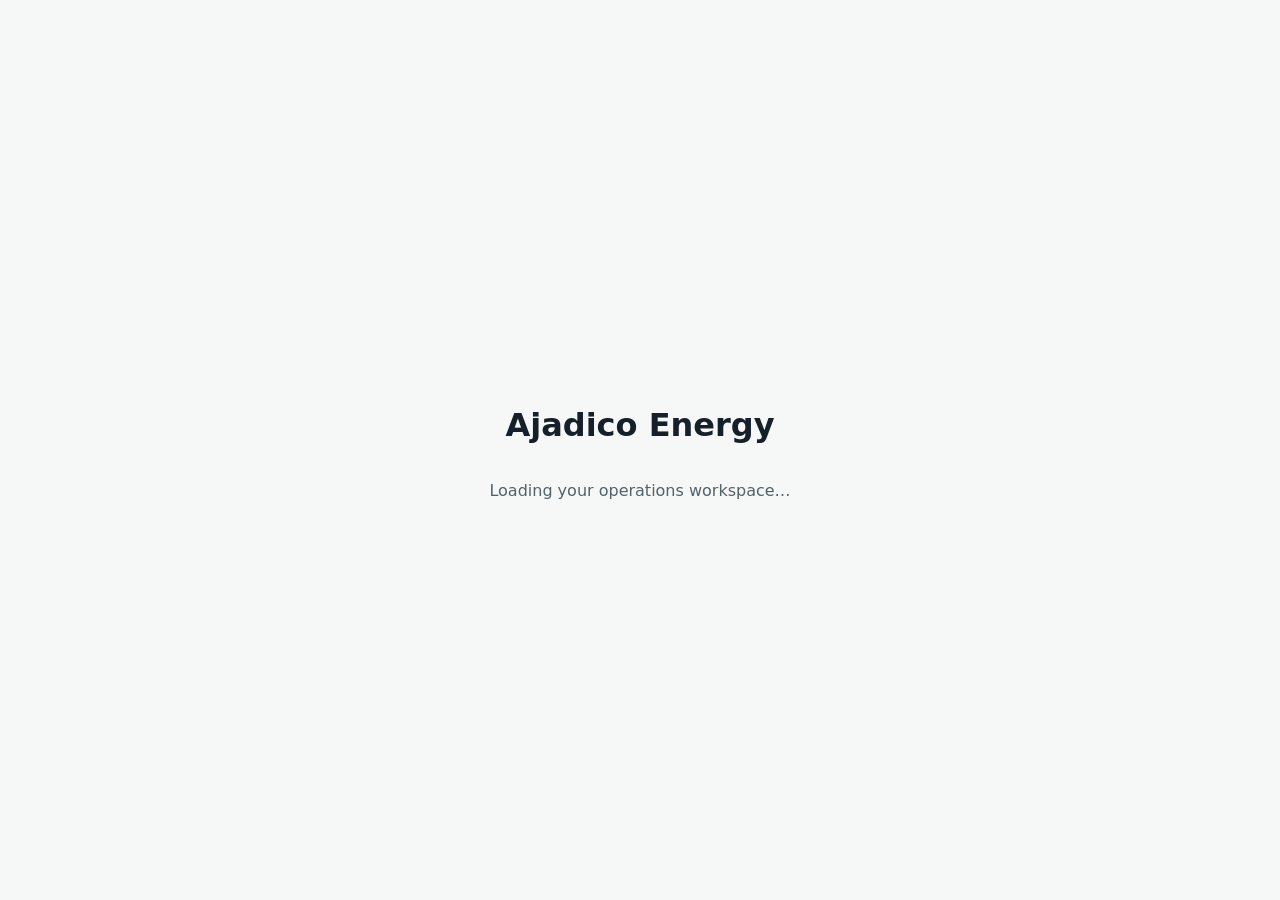
<file: web/index.html>
<!DOCTYPE html>
<html lang="en">
<head>
  <base href="$FLUTTER_BASE_HREF">
  <meta charset="UTF-8">
  <meta name="viewport" content="width=device-width, initial-scale=1.0">
  <meta name="description" content="Ajadico Energy station operations workspace.">
  <meta name="theme-color" content="#0D5C52">
  <meta name="robots" content="noindex, nofollow">
  <link rel="manifest" href="manifest.json">
  <link rel="icon" href="data:image/svg+xml,%3Csvg xmlns='http://www.w3.org/2000/svg' viewBox='0 0 32 32'%3E%3Crect width='32' height='32' rx='6' fill='%230D5C52'/%3E%3Ctext x='16' y='23' text-anchor='middle' font-family='sans-serif' font-size='24' fill='white'%3EA%3C/text%3E%3C/svg%3E">
  <title>Ajadico Energy · Operations</title>
  <style>
    body { margin: 0; background: #f6f8f7; color: #16202a; font-family: system-ui, sans-serif; }
    #boot { min-height: 100vh; display: grid; place-content: center; text-align: center; padding: 24px; box-sizing: border-box; }
    #boot p { color: #52616b; }
  </style>
</head>
<body>
  <div id="boot" role="status" aria-live="polite">
    <h1>Ajadico Energy</h1><p>Loading your operations workspace…</p>
  </div>
  <noscript>JavaScript is required to use the operations workspace.</noscript>
  <script src="flutter_bootstrap.js" async></script>
</body>
</html>
</file>
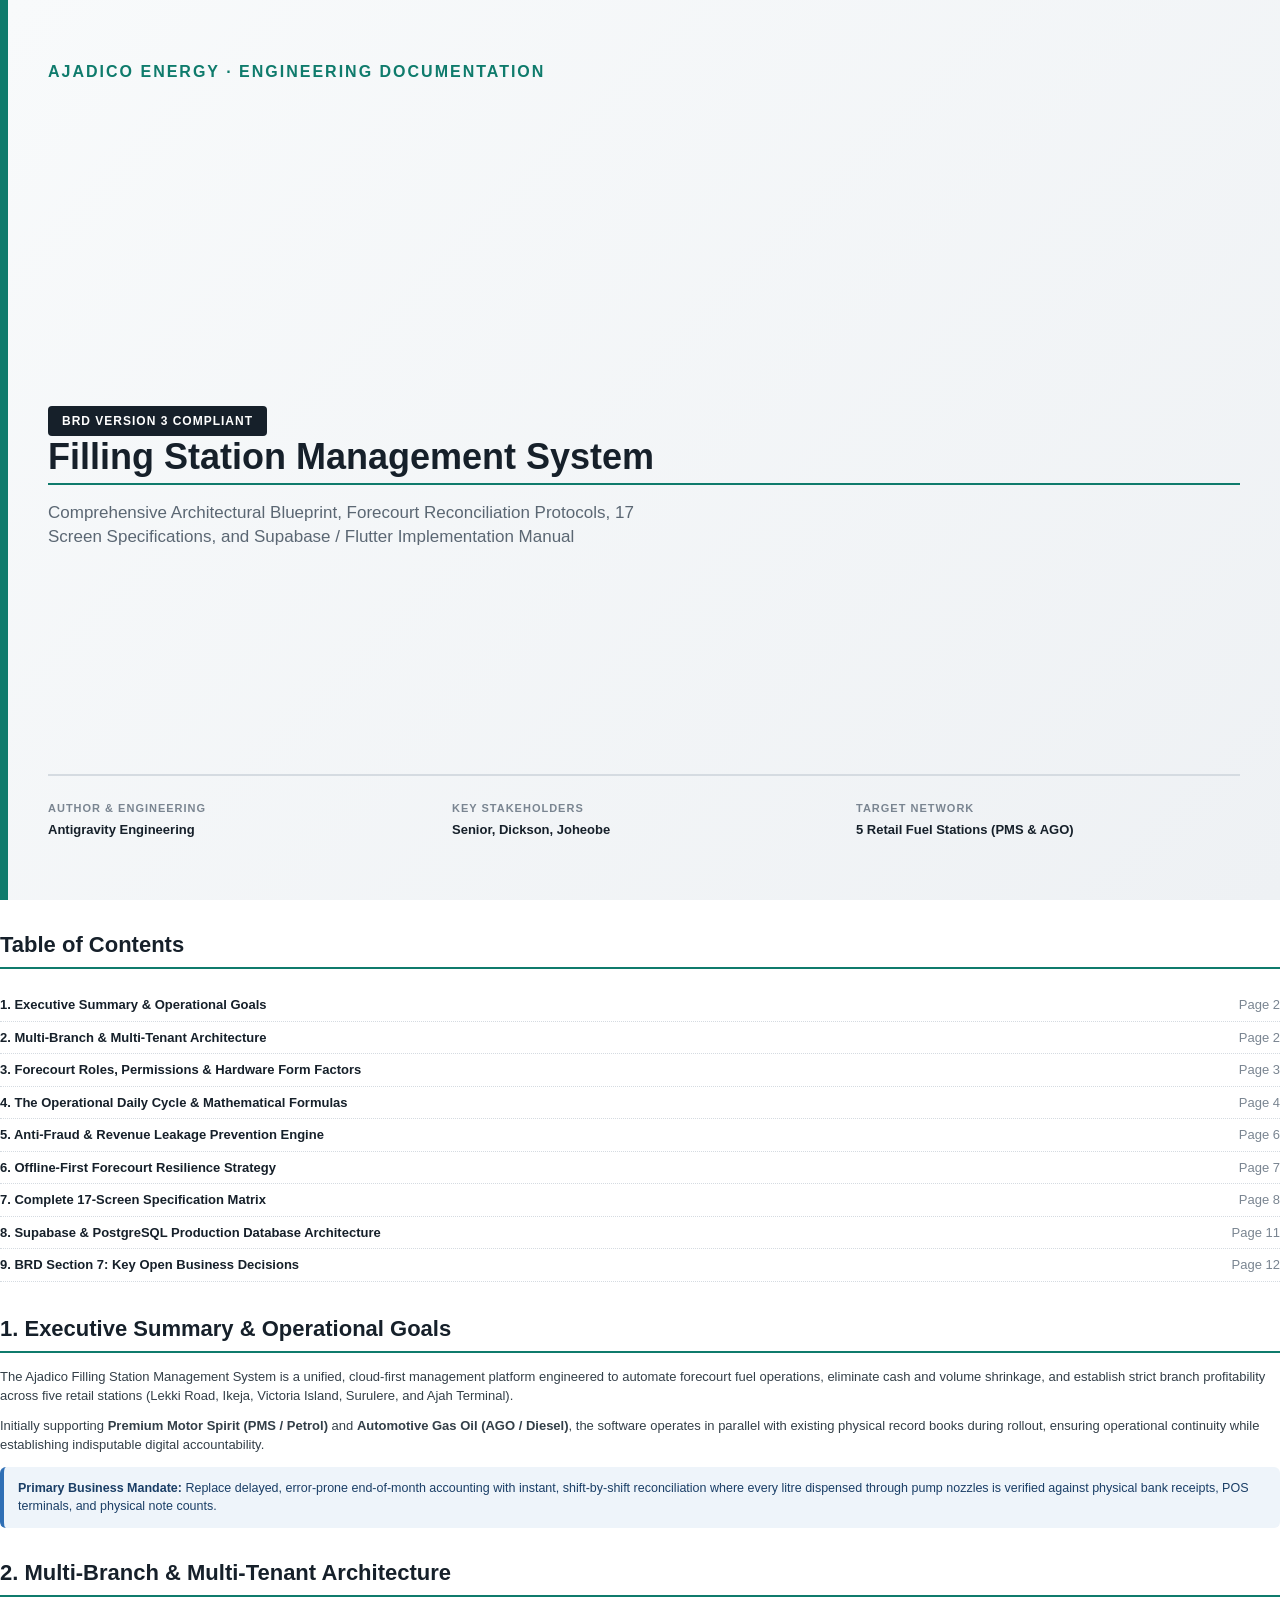
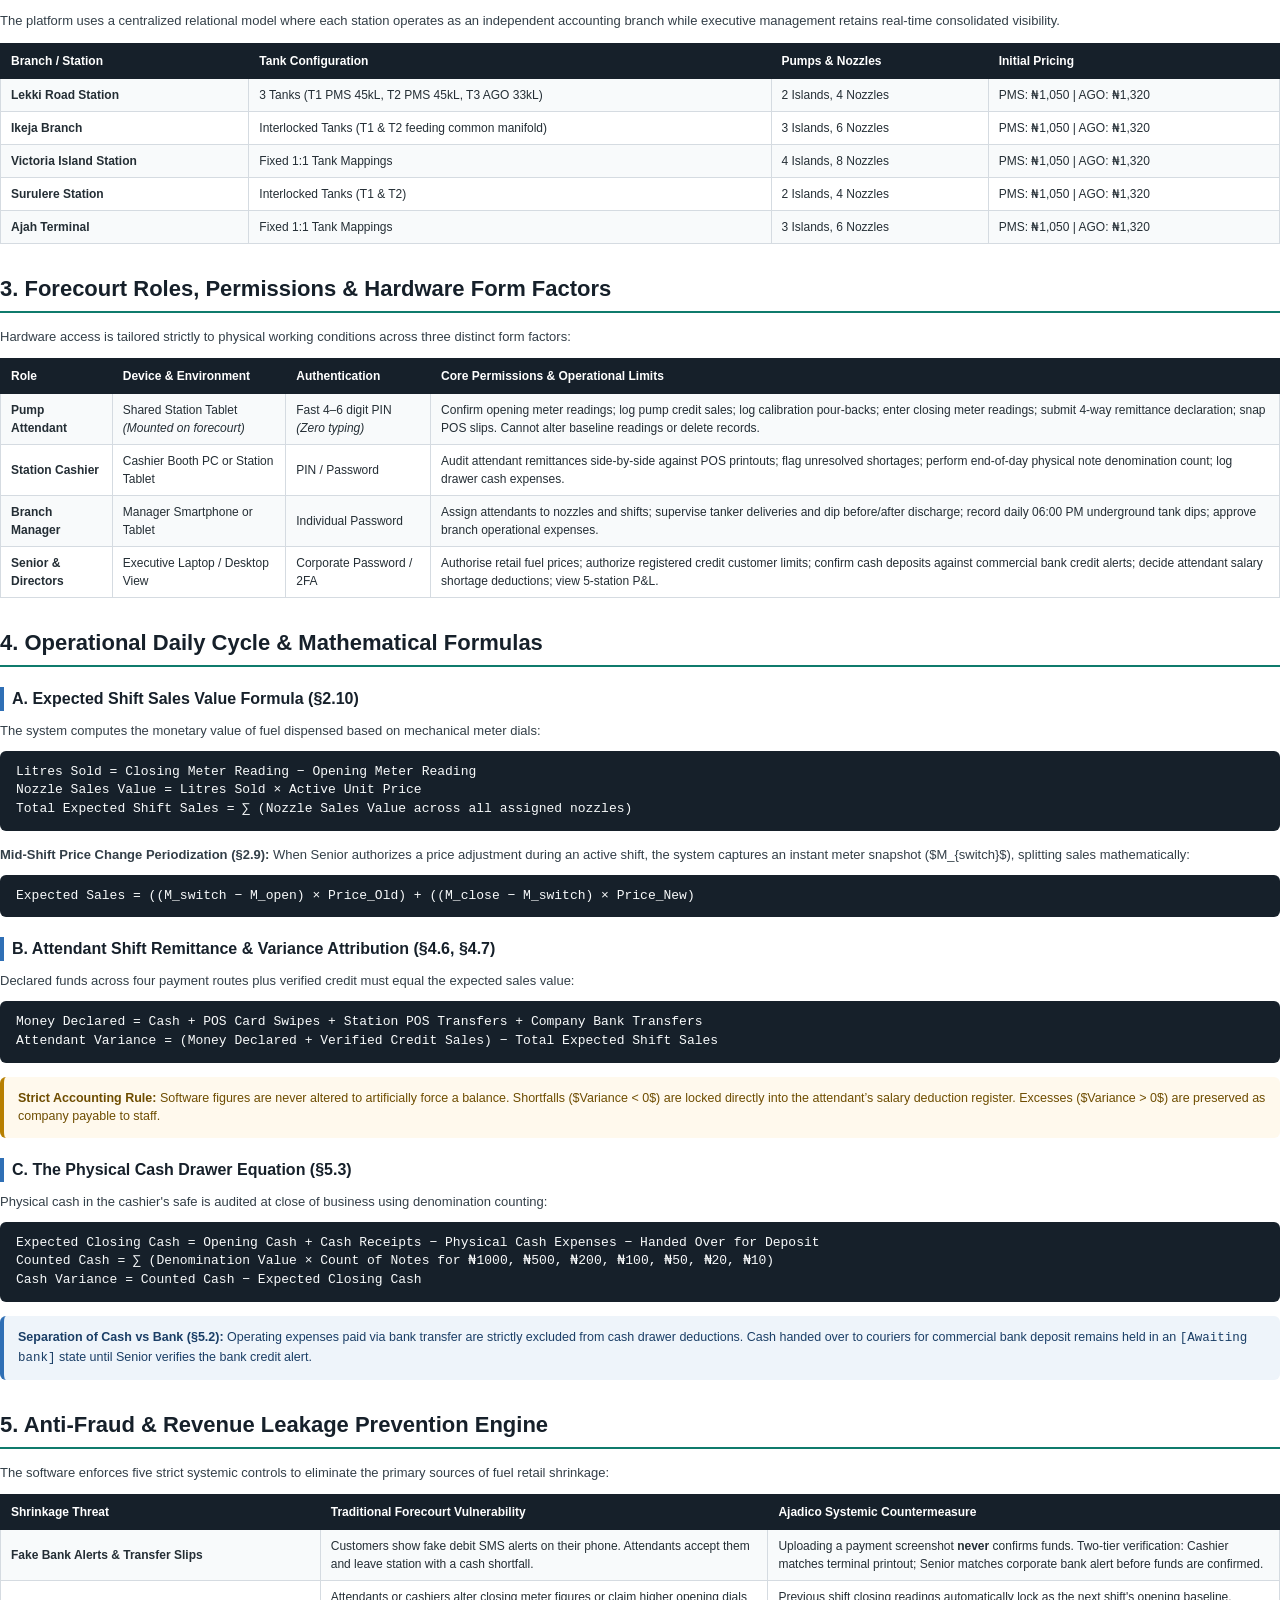
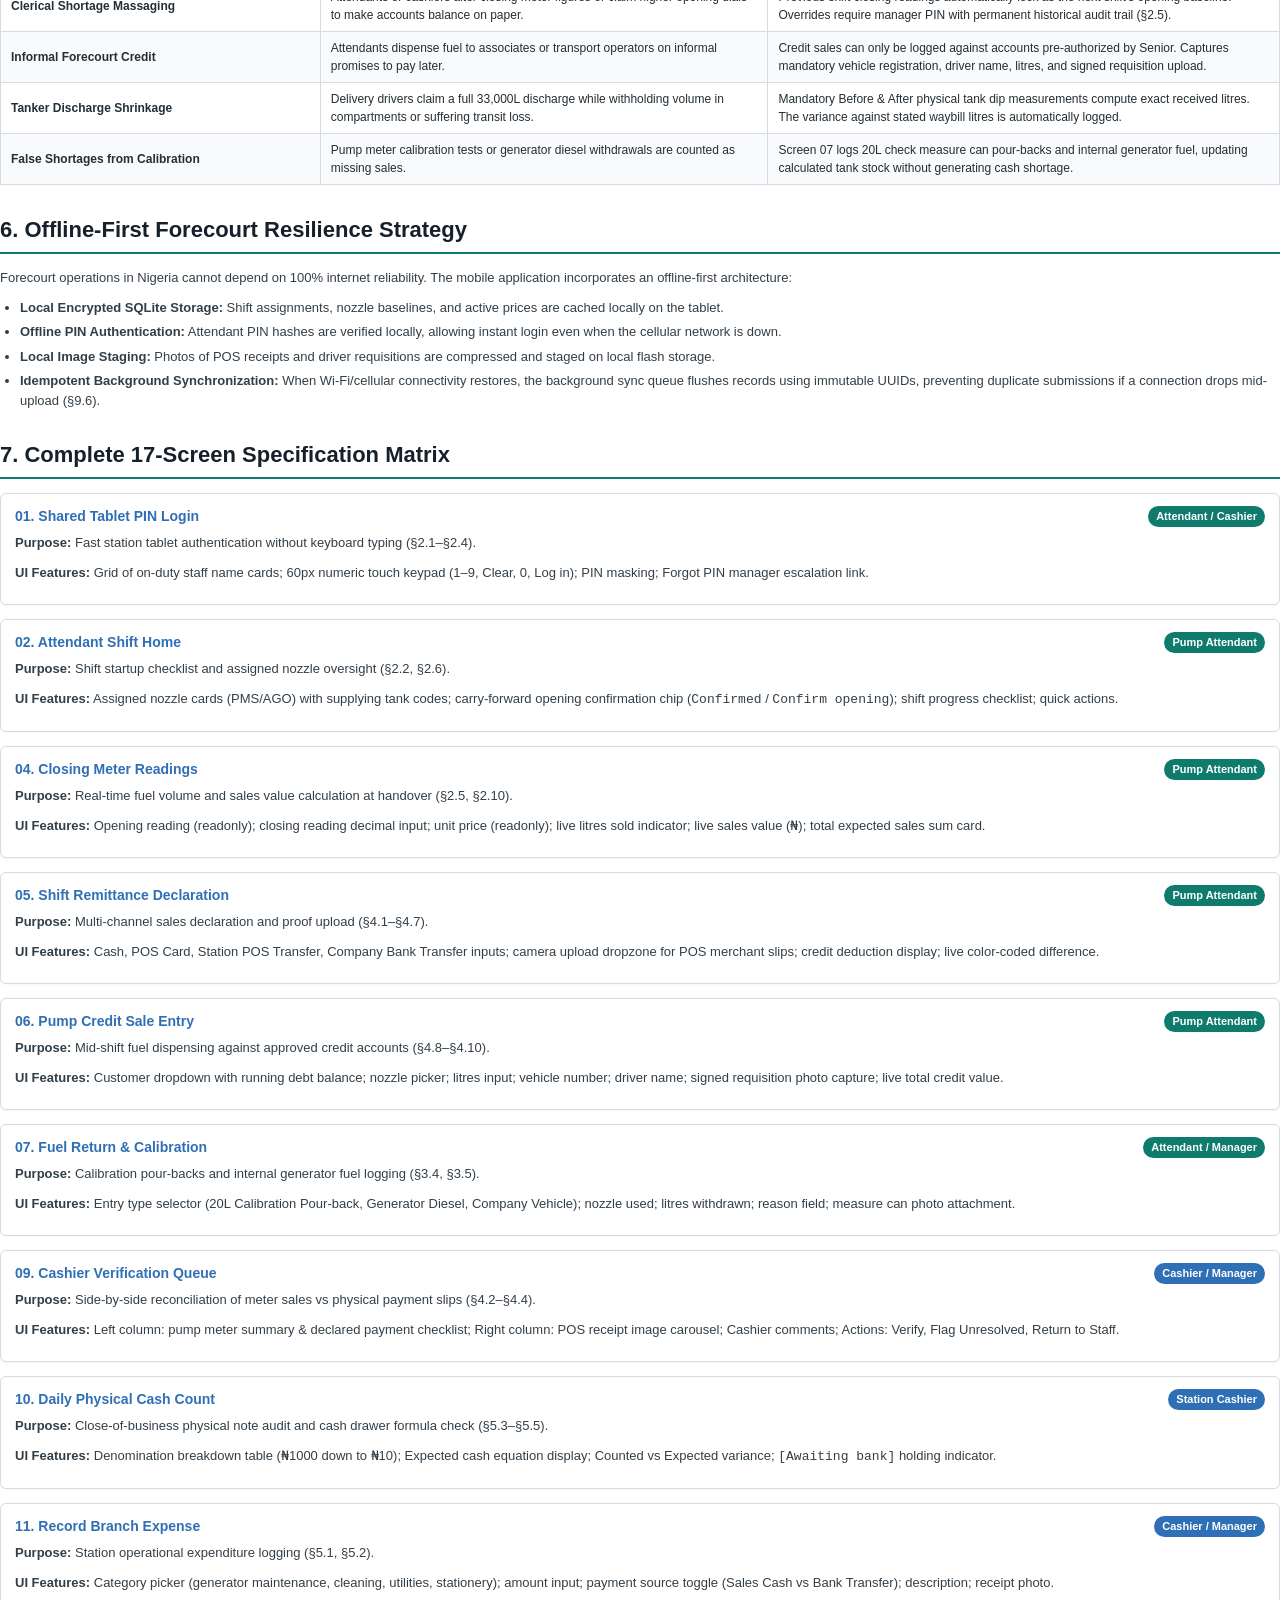
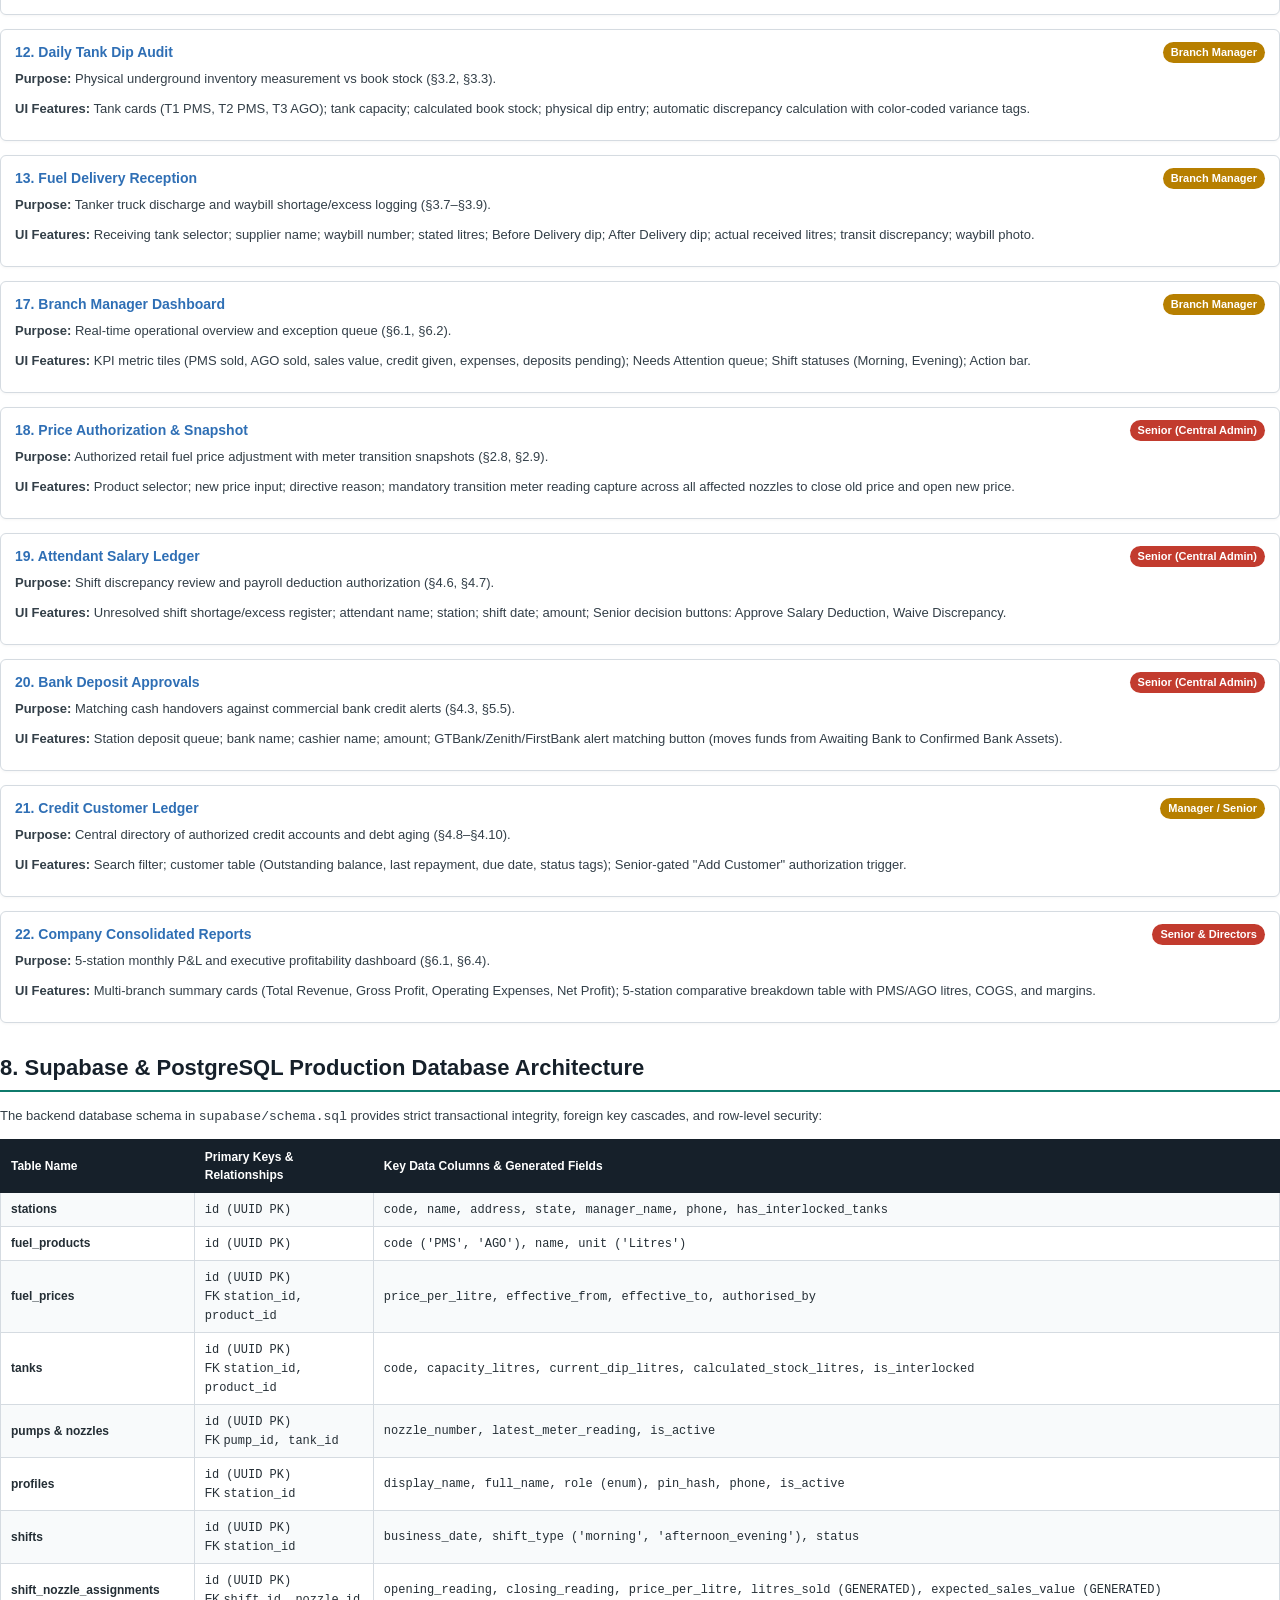
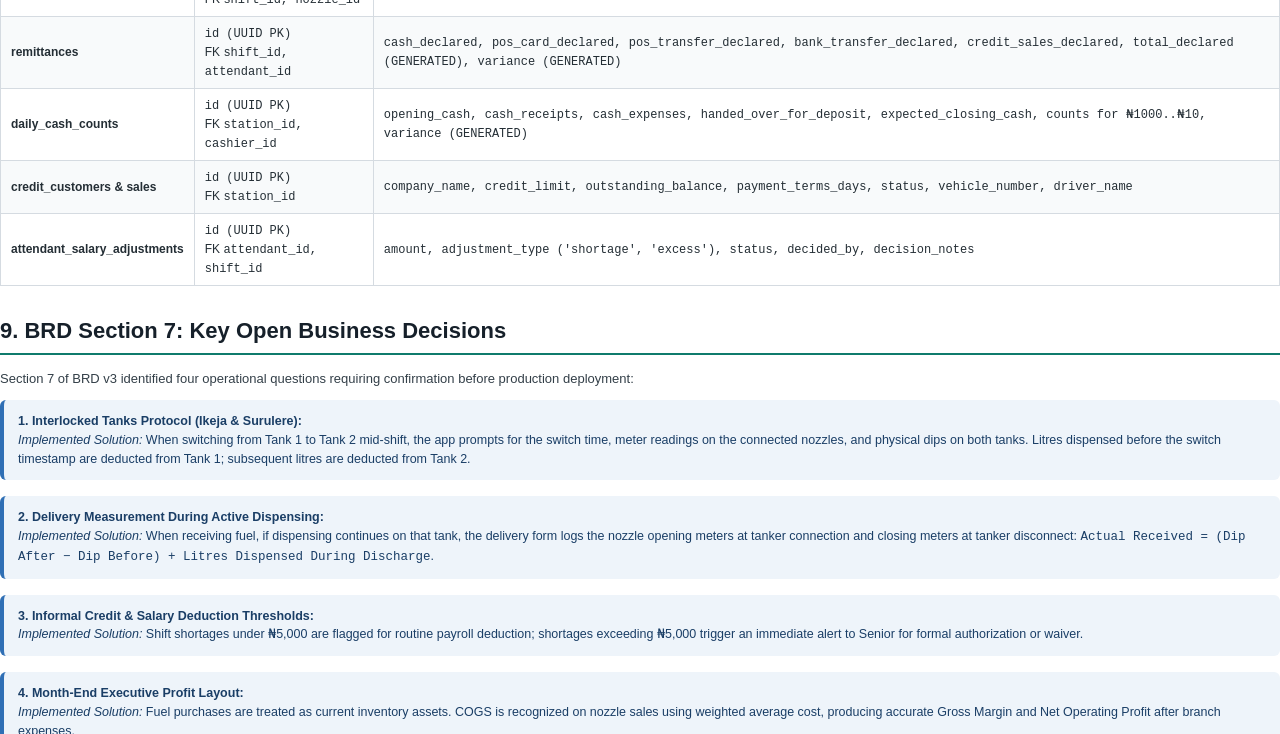
<file: doc_print.html>
<!DOCTYPE html>
<html lang="en">
<head>
<meta charset="utf-8">
<title>Ajadico Filling Station Management System - Full Documentation</title>
<style>
  @page {
    size: A4;
    margin: 16mm 14mm 16mm 14mm;
    @bottom-right {
      content: counter(page);
    }
  }

  *, *:before, *:after {
    box-sizing: border-box;
  }

  body {
    font-family: 'Segoe UI', -apple-system, BlinkMacSystemFont, Roboto, Helvetica, Arial, sans-serif;
    color: #16202A;
    background: #ffffff;
    line-height: 1.5;
    font-size: 13px;
    margin: 0;
    padding: 0;
  }

  /* Cover Page */
  .cover {
    height: 100vh;
    display: flex;
    flex-direction: column;
    justify-content: space-between;
    padding: 60px 40px;
    page-break-after: always;
    border-left: 8px solid #0F7B6C;
    background: linear-gradient(135deg, #F8FAFB 0%, #EEF1F4 100%);
  }

  .cover-header b {
    font-size: 16px;
    letter-spacing: 2px;
    text-transform: uppercase;
    color: #0F7B6C;
  }

  .cover-title {
    margin-top: 120px;
  }

  .cover-title h1 {
    font-size: 36px;
    font-weight: 800;
    line-height: 1.15;
    color: #16202A;
    margin: 0 0 16px;
  }

  .cover-title p {
    font-size: 17px;
    color: #5B6773;
    max-width: 600px;
    line-height: 1.4;
    margin: 0 0 24px;
  }

  .badge-tag {
    display: inline-block;
    padding: 6px 14px;
    background: #16202A;
    color: #ffffff;
    font-size: 12px;
    font-weight: 700;
    border-radius: 4px;
    letter-spacing: 1px;
    text-transform: uppercase;
  }

  .cover-meta {
    border-top: 2px solid #D5DBE1;
    padding-top: 24px;
    display: grid;
    grid-template-columns: repeat(3, 1fr);
    gap: 20px;
  }

  .cover-meta div b {
    display: block;
    font-size: 11px;
    color: #7A8591;
    text-transform: uppercase;
    letter-spacing: 1px;
    margin-bottom: 4px;
  }

  .cover-meta div span {
    font-size: 13px;
    font-weight: 600;
    color: #16202A;
  }

  /* Content Styling */
  .page-break {
    page-break-before: always;
  }

  h1 {
    font-size: 22px;
    color: #16202A;
    border-bottom: 2px solid #0F7B6C;
    padding-bottom: 6px;
    margin-top: 28px;
    margin-bottom: 14px;
  }

  h2 {
    font-size: 16px;
    color: #16202A;
    margin-top: 20px;
    margin-bottom: 10px;
    border-left: 4px solid #2F6FB5;
    padding-left: 8px;
  }

  h3 {
    font-size: 14px;
    color: #2F6FB5;
    margin-top: 14px;
    margin-bottom: 6px;
  }

  p {
    margin: 0 0 10px;
    color: #333F48;
  }

  ul, ol {
    margin: 0 0 12px;
    padding-left: 20px;
  }

  li {
    margin-bottom: 5px;
    color: #333F48;
  }

  /* Tables */
  table {
    width: 100%;
    border-collapse: collapse;
    margin: 12px 0 18px;
    font-size: 12px;
    background: #ffffff;
  }

  th {
    background: #16202A;
    color: #ffffff;
    text-align: left;
    padding: 8px 10px;
    font-weight: 600;
    border: 1px solid #16202A;
  }

  td {
    padding: 7px 10px;
    border: 1px solid #D5DBE1;
    color: #242E35;
    vertical-align: middle;
  }

  tr:nth-child(even) td {
    background: #F8FAFB;
  }

  td.n, th.n {
    text-align: right;
    font-variant-numeric: tabular-nums;
  }

  /* Status Chips */
  .chip {
    display: inline-block;
    padding: 2px 8px;
    border-radius: 99px;
    font-size: 11px;
    font-weight: 700;
    color: #ffffff;
  }

  .chip-ok { background: #0F7B6C; }
  .chip-warn { background: #B77F00; }
  .chip-bad { background: #C23B2E; }
  .chip-bank { background: #2F6FB5; }

  /* Callout Boxes */
  .callout {
    padding: 12px 14px;
    border-radius: 6px;
    margin: 12px 0 16px;
    border-left: 4px solid;
    font-size: 12.5px;
  }

  .callout-info {
    background: #EEF4FA;
    border-color: #2F6FB5;
    color: #1A3E66;
  }

  .callout-warn {
    background: #FFF9ED;
    border-color: #B77F00;
    color: #6E4D00;
  }

  .callout-success {
    background: #EDF7F5;
    border-color: #0F7B6C;
    color: #08463E;
  }

  .formula-box {
    background: #16202A;
    color: #F8FAFB;
    padding: 12px 16px;
    border-radius: 6px;
    font-family: 'Consolas', 'Courier New', monospace;
    font-size: 13px;
    margin: 10px 0 14px;
    line-height: 1.45;
  }

  .screen-card {
    border: 1px solid #D5DBE1;
    border-radius: 6px;
    padding: 12px 14px;
    margin-bottom: 14px;
    background: #FFFFFF;
    box-shadow: 0 1px 3px rgba(0,0,0,0.04);
  }

  .screen-card h3 {
    margin-top: 0;
    display: flex;
    justify-content: space-between;
    align-items: center;
  }

  .toc-item {
    display: flex;
    justify-content: space-between;
    padding: 6px 0;
    border-bottom: 1px dotted #D5DBE1;
  }

  .toc-item b {
    color: #16202A;
  }

  .toc-item span {
    color: #7A8591;
  }
</style>
</head>
<body>

<!-- COVER PAGE -->
<div class="cover">
  <div class="cover-header">
    <b>Ajadico Energy · Engineering Documentation</b>
  </div>
  
  <div class="cover-title">
    <span class="badge-tag">BRD Version 3 Compliant</span>
    <h1>Filling Station Management System</h1>
    <p>Comprehensive Architectural Blueprint, Forecourt Reconciliation Protocols, 17 Screen Specifications, and Supabase / Flutter Implementation Manual</p>
  </div>

  <div class="cover-meta">
    <div>
      <b>Author & Engineering</b>
      <span>Antigravity Engineering</span>
    </div>
    <div>
      <b>Key Stakeholders</b>
      <span>Senior, Dickson, Joheobe</span>
    </div>
    <div>
      <b>Target Network</b>
      <span>5 Retail Fuel Stations (PMS & AGO)</span>
    </div>
  </div>
</div>

<!-- TABLE OF CONTENTS -->
<h1>Table of Contents</h1>
<div style="margin: 20px 0 30px;">
  <div class="toc-item"><b>1. Executive Summary & Operational Goals</b><span>Page 2</span></div>
  <div class="toc-item"><b>2. Multi-Branch & Multi-Tenant Architecture</b><span>Page 2</span></div>
  <div class="toc-item"><b>3. Forecourt Roles, Permissions & Hardware Form Factors</b><span>Page 3</span></div>
  <div class="toc-item"><b>4. The Operational Daily Cycle & Mathematical Formulas</b><span>Page 4</span></div>
  <div class="toc-item"><b>5. Anti-Fraud & Revenue Leakage Prevention Engine</b><span>Page 6</span></div>
  <div class="toc-item"><b>6. Offline-First Forecourt Resilience Strategy</b><span>Page 7</span></div>
  <div class="toc-item"><b>7. Complete 17-Screen Specification Matrix</b><span>Page 8</span></div>
  <div class="toc-item"><b>8. Supabase & PostgreSQL Production Database Architecture</b><span>Page 11</span></div>
  <div class="toc-item"><b>9. BRD Section 7: Key Open Business Decisions</b><span>Page 12</span></div>
</div>

<!-- SECTION 1 -->
<h1>1. Executive Summary & Operational Goals</h1>
<p>
  The Ajadico Filling Station Management System is a unified, cloud-first management platform engineered to automate forecourt fuel operations, eliminate cash and volume shrinkage, and establish strict branch profitability across five retail stations (Lekki Road, Ikeja, Victoria Island, Surulere, and Ajah Terminal).
</p>
<p>
  Initially supporting <b>Premium Motor Spirit (PMS / Petrol)</b> and <b>Automotive Gas Oil (AGO / Diesel)</b>, the software operates in parallel with existing physical record books during rollout, ensuring operational continuity while establishing indisputable digital accountability.
</p>

<div class="callout callout-info">
  <b>Primary Business Mandate:</b> Replace delayed, error-prone end-of-month accounting with instant, shift-by-shift reconciliation where every litre dispensed through pump nozzles is verified against physical bank receipts, POS terminals, and physical note counts.
</div>

<!-- SECTION 2 -->
<h1>2. Multi-Branch & Multi-Tenant Architecture</h1>
<p>
  The platform uses a centralized relational model where each station operates as an independent accounting branch while executive management retains real-time consolidated visibility.
</p>
<table>
  <tr>
    <th>Branch / Station</th>
    <th>Tank Configuration</th>
    <th>Pumps & Nozzles</th>
    <th>Initial Pricing</th>
  </tr>
  <tr>
    <td><b>Lekki Road Station</b></td>
    <td>3 Tanks (T1 PMS 45kL, T2 PMS 45kL, T3 AGO 33kL)</td>
    <td>2 Islands, 4 Nozzles</td>
    <td>PMS: ₦1,050 | AGO: ₦1,320</td>
  </tr>
  <tr>
    <td><b>Ikeja Branch</b></td>
    <td>Interlocked Tanks (T1 & T2 feeding common manifold)</td>
    <td>3 Islands, 6 Nozzles</td>
    <td>PMS: ₦1,050 | AGO: ₦1,320</td>
  </tr>
  <tr>
    <td><b>Victoria Island Station</b></td>
    <td>Fixed 1:1 Tank Mappings</td>
    <td>4 Islands, 8 Nozzles</td>
    <td>PMS: ₦1,050 | AGO: ₦1,320</td>
  </tr>
  <tr>
    <td><b>Surulere Station</b></td>
    <td>Interlocked Tanks (T1 & T2)</td>
    <td>2 Islands, 4 Nozzles</td>
    <td>PMS: ₦1,050 | AGO: ₦1,320</td>
  </tr>
  <tr>
    <td><b>Ajah Terminal</b></td>
    <td>Fixed 1:1 Tank Mappings</td>
    <td>3 Islands, 6 Nozzles</td>
    <td>PMS: ₦1,050 | AGO: ₦1,320</td>
  </tr>
</table>

<div class="page-break"></div>

<!-- SECTION 3 -->
<h1>3. Forecourt Roles, Permissions & Hardware Form Factors</h1>
<p>
  Hardware access is tailored strictly to physical working conditions across three distinct form factors:
</p>

<table>
  <tr>
    <th>Role</th>
    <th>Device & Environment</th>
    <th>Authentication</th>
    <th>Core Permissions & Operational Limits</th>
  </tr>
  <tr>
    <td><b>Pump Attendant</b></td>
    <td>Shared Station Tablet<br><i>(Mounted on forecourt)</i></td>
    <td>Fast 4–6 digit PIN<br><i>(Zero typing)</i></td>
    <td>Confirm opening meter readings; log pump credit sales; log calibration pour-backs; enter closing meter readings; submit 4-way remittance declaration; snap POS slips. Cannot alter baseline readings or delete records.</td>
  </tr>
  <tr>
    <td><b>Station Cashier</b></td>
    <td>Cashier Booth PC or Station Tablet</td>
    <td>PIN / Password</td>
    <td>Audit attendant remittances side-by-side against POS printouts; flag unresolved shortages; perform end-of-day physical note denomination count; log drawer cash expenses.</td>
  </tr>
  <tr>
    <td><b>Branch Manager</b></td>
    <td>Manager Smartphone or Tablet</td>
    <td>Individual Password</td>
    <td>Assign attendants to nozzles and shifts; supervise tanker deliveries and dip before/after discharge; record daily 06:00 PM underground tank dips; approve branch operational expenses.</td>
  </tr>
  <tr>
    <td><b>Senior & Directors</b></td>
    <td>Executive Laptop / Desktop View</td>
    <td>Corporate Password / 2FA</td>
    <td>Authorise retail fuel prices; authorize registered credit customer limits; confirm cash deposits against commercial bank credit alerts; decide attendant salary shortage deductions; view 5-station P&L.</td>
  </tr>
</table>

<!-- SECTION 4 -->
<h1>4. Operational Daily Cycle & Mathematical Formulas</h1>

<h2>A. Expected Shift Sales Value Formula (§2.10)</h2>
<p>
  The system computes the monetary value of fuel dispensed based on mechanical meter dials:
</p>
<div class="formula-box">
  Litres Sold = Closing Meter Reading − Opening Meter Reading<br>
  Nozzle Sales Value = Litres Sold × Active Unit Price<br>
  Total Expected Shift Sales = ∑ (Nozzle Sales Value across all assigned nozzles)
</div>

<p>
  <b>Mid-Shift Price Change Periodization (§2.9):</b> When Senior authorizes a price adjustment during an active shift, the system captures an instant meter snapshot ($M_{switch}$), splitting sales mathematically:
</p>
<div class="formula-box">
  Expected Sales = ((M_switch − M_open) × Price_Old) + ((M_close − M_switch) × Price_New)
</div>

<h2>B. Attendant Shift Remittance & Variance Attribution (§4.6, §4.7)</h2>
<p>
  Declared funds across four payment routes plus verified credit must equal the expected sales value:
</p>
<div class="formula-box">
  Money Declared = Cash + POS Card Swipes + Station POS Transfers + Company Bank Transfers<br>
  Attendant Variance = (Money Declared + Verified Credit Sales) − Total Expected Shift Sales
</div>

<div class="callout callout-warn">
  <b>Strict Accounting Rule:</b> Software figures are never altered to artificially force a balance. Shortfalls ($Variance < 0$) are locked directly into the attendant’s salary deduction register. Excesses ($Variance > 0$) are preserved as company payable to staff.
</div>

<h2>C. The Physical Cash Drawer Equation (§5.3)</h2>
<p>
  Physical cash in the cashier's safe is audited at close of business using denomination counting:
</p>
<div class="formula-box">
  Expected Closing Cash = Opening Cash + Cash Receipts − Physical Cash Expenses − Handed Over for Deposit<br>
  Counted Cash = ∑ (Denomination Value × Count of Notes for ₦1000, ₦500, ₦200, ₦100, ₦50, ₦20, ₦10)<br>
  Cash Variance = Counted Cash − Expected Closing Cash
</div>

<div class="callout callout-info">
  <b>Separation of Cash vs Bank (§5.2):</b> Operating expenses paid via bank transfer are strictly excluded from cash drawer deductions. Cash handed over to couriers for commercial bank deposit remains held in an <code>[Awaiting bank]</code> state until Senior verifies the bank credit alert.
</div>

<div class="page-break"></div>

<!-- SECTION 5 -->
<h1>5. Anti-Fraud & Revenue Leakage Prevention Engine</h1>

<p>
  The software enforces five strict systemic controls to eliminate the primary sources of fuel retail shrinkage:
</p>

<table>
  <tr>
    <th style="width: 25%;">Shrinkage Threat</th>
    <th style="width: 35%;">Traditional Forecourt Vulnerability</th>
    <th style="width: 40%;">Ajadico Systemic Countermeasure</th>
  </tr>
  <tr>
    <td><b>Fake Bank Alerts & Transfer Slips</b></td>
    <td>Customers show fake debit SMS alerts on their phone. Attendants accept them and leave station with a cash shortfall.</td>
    <td>Uploading a payment screenshot <b>never</b> confirms funds. Two-tier verification: Cashier matches terminal printout; Senior matches corporate bank alert before funds are confirmed.</td>
  </tr>
  <tr>
    <td><b>Clerical Shortage Massaging</b></td>
    <td>Attendants or cashiers alter closing meter figures or claim higher opening dials to make accounts balance on paper.</td>
    <td>Previous shift closing readings automatically lock as the next shift's opening baseline. Overrides require manager PIN with permanent historical audit trail (§2.5).</td>
  </tr>
  <tr>
    <td><b>Informal Forecourt Credit</b></td>
    <td>Attendants dispense fuel to associates or transport operators on informal promises to pay later.</td>
    <td>Credit sales can only be logged against accounts pre-authorized by Senior. Captures mandatory vehicle registration, driver name, litres, and signed requisition upload.</td>
  </tr>
  <tr>
    <td><b>Tanker Discharge Shrinkage</b></td>
    <td>Delivery drivers claim a full 33,000L discharge while withholding volume in compartments or suffering transit loss.</td>
    <td>Mandatory Before & After physical tank dip measurements compute exact received litres. The variance against stated waybill litres is automatically logged.</td>
  </tr>
  <tr>
    <td><b>False Shortages from Calibration</b></td>
    <td>Pump meter calibration tests or generator diesel withdrawals are counted as missing sales.</td>
    <td>Screen 07 logs 20L check measure can pour-backs and internal generator fuel, updating calculated tank stock without generating cash shortage.</td>
  </tr>
</table>

<!-- SECTION 6 -->
<h1>6. Offline-First Forecourt Resilience Strategy</h1>

<p>
  Forecourt operations in Nigeria cannot depend on 100% internet reliability. The mobile application incorporates an offline-first architecture:
</p>

<ul>
  <li><b>Local Encrypted SQLite Storage:</b> Shift assignments, nozzle baselines, and active prices are cached locally on the tablet.</li>
  <li><b>Offline PIN Authentication:</b> Attendant PIN hashes are verified locally, allowing instant login even when the cellular network is down.</li>
  <li><b>Local Image Staging:</b> Photos of POS receipts and driver requisitions are compressed and staged on local flash storage.</li>
  <li><b>Idempotent Background Synchronization:</b> When Wi-Fi/cellular connectivity restores, the background sync queue flushes records using immutable UUIDs, preventing duplicate submissions if a connection drops mid-upload (§9.6).</li>
</ul>

<div class="page-break"></div>

<!-- SECTION 7 -->
<h1>7. Complete 17-Screen Specification Matrix</h1>

<div class="screen-card">
  <h3><span>01. Shared Tablet PIN Login</span> <span class="chip chip-ok">Attendant / Cashier</span></h3>
  <p><b>Purpose:</b> Fast station tablet authentication without keyboard typing (§2.1–§2.4).</p>
  <p><b>UI Features:</b> Grid of on-duty staff name cards; 60px numeric touch keypad (1–9, Clear, 0, Log in); PIN masking; Forgot PIN manager escalation link.</p>
</div>

<div class="screen-card">
  <h3><span>02. Attendant Shift Home</span> <span class="chip chip-ok">Pump Attendant</span></h3>
  <p><b>Purpose:</b> Shift startup checklist and assigned nozzle oversight (§2.2, §2.6).</p>
  <p><b>UI Features:</b> Assigned nozzle cards (PMS/AGO) with supplying tank codes; carry-forward opening confirmation chip (<code>Confirmed</code> / <code>Confirm opening</code>); shift progress checklist; quick actions.</p>
</div>

<div class="screen-card">
  <h3><span>04. Closing Meter Readings</span> <span class="chip chip-ok">Pump Attendant</span></h3>
  <p><b>Purpose:</b> Real-time fuel volume and sales value calculation at handover (§2.5, §2.10).</p>
  <p><b>UI Features:</b> Opening reading (readonly); closing reading decimal input; unit price (readonly); live litres sold indicator; live sales value (₦); total expected sales sum card.</p>
</div>

<div class="screen-card">
  <h3><span>05. Shift Remittance Declaration</span> <span class="chip chip-ok">Pump Attendant</span></h3>
  <p><b>Purpose:</b> Multi-channel sales declaration and proof upload (§4.1–§4.7).</p>
  <p><b>UI Features:</b> Cash, POS Card, Station POS Transfer, Company Bank Transfer inputs; camera upload dropzone for POS merchant slips; credit deduction display; live color-coded difference.</p>
</div>

<div class="screen-card">
  <h3><span>06. Pump Credit Sale Entry</span> <span class="chip chip-ok">Pump Attendant</span></h3>
  <p><b>Purpose:</b> Mid-shift fuel dispensing against approved credit accounts (§4.8–§4.10).</p>
  <p><b>UI Features:</b> Customer dropdown with running debt balance; nozzle picker; litres input; vehicle number; driver name; signed requisition photo capture; live total credit value.</p>
</div>

<div class="screen-card">
  <h3><span>07. Fuel Return & Calibration</span> <span class="chip chip-ok">Attendant / Manager</span></h3>
  <p><b>Purpose:</b> Calibration pour-backs and internal generator fuel logging (§3.4, §3.5).</p>
  <p><b>UI Features:</b> Entry type selector (20L Calibration Pour-back, Generator Diesel, Company Vehicle); nozzle used; litres withdrawn; reason field; measure can photo attachment.</p>
</div>

<div class="screen-card">
  <h3><span>09. Cashier Verification Queue</span> <span class="chip chip-bank">Cashier / Manager</span></h3>
  <p><b>Purpose:</b> Side-by-side reconciliation of meter sales vs physical payment slips (§4.2–§4.4).</p>
  <p><b>UI Features:</b> Left column: pump meter summary & declared payment checklist; Right column: POS receipt image carousel; Cashier comments; Actions: Verify, Flag Unresolved, Return to Staff.</p>
</div>

<div class="screen-card">
  <h3><span>10. Daily Physical Cash Count</span> <span class="chip chip-bank">Station Cashier</span></h3>
  <p><b>Purpose:</b> Close-of-business physical note audit and cash drawer formula check (§5.3–§5.5).</p>
  <p><b>UI Features:</b> Denomination breakdown table (₦1000 down to ₦10); Expected cash equation display; Counted vs Expected variance; <code>[Awaiting bank]</code> holding indicator.</p>
</div>

<div class="page-break"></div>

<div class="screen-card">
  <h3><span>11. Record Branch Expense</span> <span class="chip chip-bank">Cashier / Manager</span></h3>
  <p><b>Purpose:</b> Station operational expenditure logging (§5.1, §5.2).</p>
  <p><b>UI Features:</b> Category picker (generator maintenance, cleaning, utilities, stationery); amount input; payment source toggle (Sales Cash vs Bank Transfer); description; receipt photo.</p>
</div>

<div class="screen-card">
  <h3><span>12. Daily Tank Dip Audit</span> <span class="chip chip-warn">Branch Manager</span></h3>
  <p><b>Purpose:</b> Physical underground inventory measurement vs book stock (§3.2, §3.3).</p>
  <p><b>UI Features:</b> Tank cards (T1 PMS, T2 PMS, T3 AGO); tank capacity; calculated book stock; physical dip entry; automatic discrepancy calculation with color-coded variance tags.</p>
</div>

<div class="screen-card">
  <h3><span>13. Fuel Delivery Reception</span> <span class="chip chip-warn">Branch Manager</span></h3>
  <p><b>Purpose:</b> Tanker truck discharge and waybill shortage/excess logging (§3.7–§3.9).</p>
  <p><b>UI Features:</b> Receiving tank selector; supplier name; waybill number; stated litres; Before Delivery dip; After Delivery dip; actual received litres; transit discrepancy; waybill photo.</p>
</div>

<div class="screen-card">
  <h3><span>17. Branch Manager Dashboard</span> <span class="chip chip-warn">Branch Manager</span></h3>
  <p><b>Purpose:</b> Real-time operational overview and exception queue (§6.1, §6.2).</p>
  <p><b>UI Features:</b> KPI metric tiles (PMS sold, AGO sold, sales value, credit given, expenses, deposits pending); Needs Attention queue; Shift statuses (Morning, Evening); Action bar.</p>
</div>

<div class="screen-card">
  <h3><span>18. Price Authorization & Snapshot</span> <span class="chip chip-bad">Senior (Central Admin)</span></h3>
  <p><b>Purpose:</b> Authorized retail fuel price adjustment with meter transition snapshots (§2.8, §2.9).</p>
  <p><b>UI Features:</b> Product selector; new price input; directive reason; mandatory transition meter reading capture across all affected nozzles to close old price and open new price.</p>
</div>

<div class="screen-card">
  <h3><span>19. Attendant Salary Ledger</span> <span class="chip chip-bad">Senior (Central Admin)</span></h3>
  <p><b>Purpose:</b> Shift discrepancy review and payroll deduction authorization (§4.6, §4.7).</p>
  <p><b>UI Features:</b> Unresolved shift shortage/excess register; attendant name; station; shift date; amount; Senior decision buttons: Approve Salary Deduction, Waive Discrepancy.</p>
</div>

<div class="screen-card">
  <h3><span>20. Bank Deposit Approvals</span> <span class="chip chip-bad">Senior (Central Admin)</span></h3>
  <p><b>Purpose:</b> Matching cash handovers against commercial bank credit alerts (§4.3, §5.5).</p>
  <p><b>UI Features:</b> Station deposit queue; bank name; cashier name; amount; GTBank/Zenith/FirstBank alert matching button (moves funds from Awaiting Bank to Confirmed Bank Assets).</p>
</div>

<div class="screen-card">
  <h3><span>21. Credit Customer Ledger</span> <span class="chip chip-warn">Manager / Senior</span></h3>
  <p><b>Purpose:</b> Central directory of authorized credit accounts and debt aging (§4.8–§4.10).</p>
  <p><b>UI Features:</b> Search filter; customer table (Outstanding balance, last repayment, due date, status tags); Senior-gated "Add Customer" authorization trigger.</p>
</div>

<div class="screen-card">
  <h3><span>22. Company Consolidated Reports</span> <span class="chip chip-bad">Senior & Directors</span></h3>
  <p><b>Purpose:</b> 5-station monthly P&L and executive profitability dashboard (§6.1, §6.4).</p>
  <p><b>UI Features:</b> Multi-branch summary cards (Total Revenue, Gross Profit, Operating Expenses, Net Profit); 5-station comparative breakdown table with PMS/AGO litres, COGS, and margins.</p>
</div>

<div class="page-break"></div>

<!-- SECTION 8 -->
<h1>8. Supabase & PostgreSQL Production Database Architecture</h1>
<p>
  The backend database schema in <code>supabase/schema.sql</code> provides strict transactional integrity, foreign key cascades, and row-level security:
</p>

<table>
  <tr>
    <th>Table Name</th>
    <th>Primary Keys & Relationships</th>
    <th>Key Data Columns & Generated Fields</th>
  </tr>
  <tr>
    <td><b>stations</b></td>
    <td><code>id (UUID PK)</code></td>
    <td><code>code, name, address, state, manager_name, phone, has_interlocked_tanks</code></td>
  </tr>
  <tr>
    <td><b>fuel_products</b></td>
    <td><code>id (UUID PK)</code></td>
    <td><code>code ('PMS', 'AGO'), name, unit ('Litres')</code></td>
  </tr>
  <tr>
    <td><b>fuel_prices</b></td>
    <td><code>id (UUID PK)</code><br>FK <code>station_id, product_id</code></td>
    <td><code>price_per_litre, effective_from, effective_to, authorised_by</code></td>
  </tr>
  <tr>
    <td><b>tanks</b></td>
    <td><code>id (UUID PK)</code><br>FK <code>station_id, product_id</code></td>
    <td><code>code, capacity_litres, current_dip_litres, calculated_stock_litres, is_interlocked</code></td>
  </tr>
  <tr>
    <td><b>pumps & nozzles</b></td>
    <td><code>id (UUID PK)</code><br>FK <code>pump_id, tank_id</code></td>
    <td><code>nozzle_number, latest_meter_reading, is_active</code></td>
  </tr>
  <tr>
    <td><b>profiles</b></td>
    <td><code>id (UUID PK)</code><br>FK <code>station_id</code></td>
    <td><code>display_name, full_name, role (enum), pin_hash, phone, is_active</code></td>
  </tr>
  <tr>
    <td><b>shifts</b></td>
    <td><code>id (UUID PK)</code><br>FK <code>station_id</code></td>
    <td><code>business_date, shift_type ('morning', 'afternoon_evening'), status</code></td>
  </tr>
  <tr>
    <td><b>shift_nozzle_assignments</b></td>
    <td><code>id (UUID PK)</code><br>FK <code>shift_id, nozzle_id</code></td>
    <td><code>opening_reading, closing_reading, price_per_litre, litres_sold (GENERATED), expected_sales_value (GENERATED)</code></td>
  </tr>
  <tr>
    <td><b>remittances</b></td>
    <td><code>id (UUID PK)</code><br>FK <code>shift_id, attendant_id</code></td>
    <td><code>cash_declared, pos_card_declared, pos_transfer_declared, bank_transfer_declared, credit_sales_declared, total_declared (GENERATED), variance (GENERATED)</code></td>
  </tr>
  <tr>
    <td><b>daily_cash_counts</b></td>
    <td><code>id (UUID PK)</code><br>FK <code>station_id, cashier_id</code></td>
    <td><code>opening_cash, cash_receipts, cash_expenses, handed_over_for_deposit, expected_closing_cash, counts for ₦1000..₦10, variance (GENERATED)</code></td>
  </tr>
  <tr>
    <td><b>credit_customers & sales</b></td>
    <td><code>id (UUID PK)</code><br>FK <code>station_id</code></td>
    <td><code>company_name, credit_limit, outstanding_balance, payment_terms_days, status, vehicle_number, driver_name</code></td>
  </tr>
  <tr>
    <td><b>attendant_salary_adjustments</b></td>
    <td><code>id (UUID PK)</code><br>FK <code>attendant_id, shift_id</code></td>
    <td><code>amount, adjustment_type ('shortage', 'excess'), status, decided_by, decision_notes</code></td>
  </tr>
</table>

<!-- SECTION 9 -->
<h1>9. BRD Section 7: Key Open Business Decisions</h1>

<p>
  Section 7 of BRD v3 identified four operational questions requiring confirmation before production deployment:
</p>

<div class="callout callout-info">
  <b>1. Interlocked Tanks Protocol (Ikeja & Surulere):</b><br>
  <i>Implemented Solution:</i> When switching from Tank 1 to Tank 2 mid-shift, the app prompts for the switch time, meter readings on the connected nozzles, and physical dips on both tanks. Litres dispensed before the switch timestamp are deducted from Tank 1; subsequent litres are deducted from Tank 2.
</div>

<div class="callout callout-info">
  <b>2. Delivery Measurement During Active Dispensing:</b><br>
  <i>Implemented Solution:</i> When receiving fuel, if dispensing continues on that tank, the delivery form logs the nozzle opening meters at tanker connection and closing meters at tanker disconnect:  
  <code>Actual Received = (Dip After − Dip Before) + Litres Dispensed During Discharge</code>.
</div>

<div class="callout callout-info">
  <b>3. Informal Credit & Salary Deduction Thresholds:</b><br>
  <i>Implemented Solution:</i> Shift shortages under ₦5,000 are flagged for routine payroll deduction; shortages exceeding ₦5,000 trigger an immediate alert to Senior for formal authorization or waiver.
</div>

<div class="callout callout-info">
  <b>4. Month-End Executive Profit Layout:</b><br>
  <i>Implemented Solution:</i> Fuel purchases are treated as current inventory assets. COGS is recognized on nozzle sales using weighted average cost, producing accurate Gross Margin and Net Operating Profit after branch expenses.
</div>

</body>
</html>
</file>
